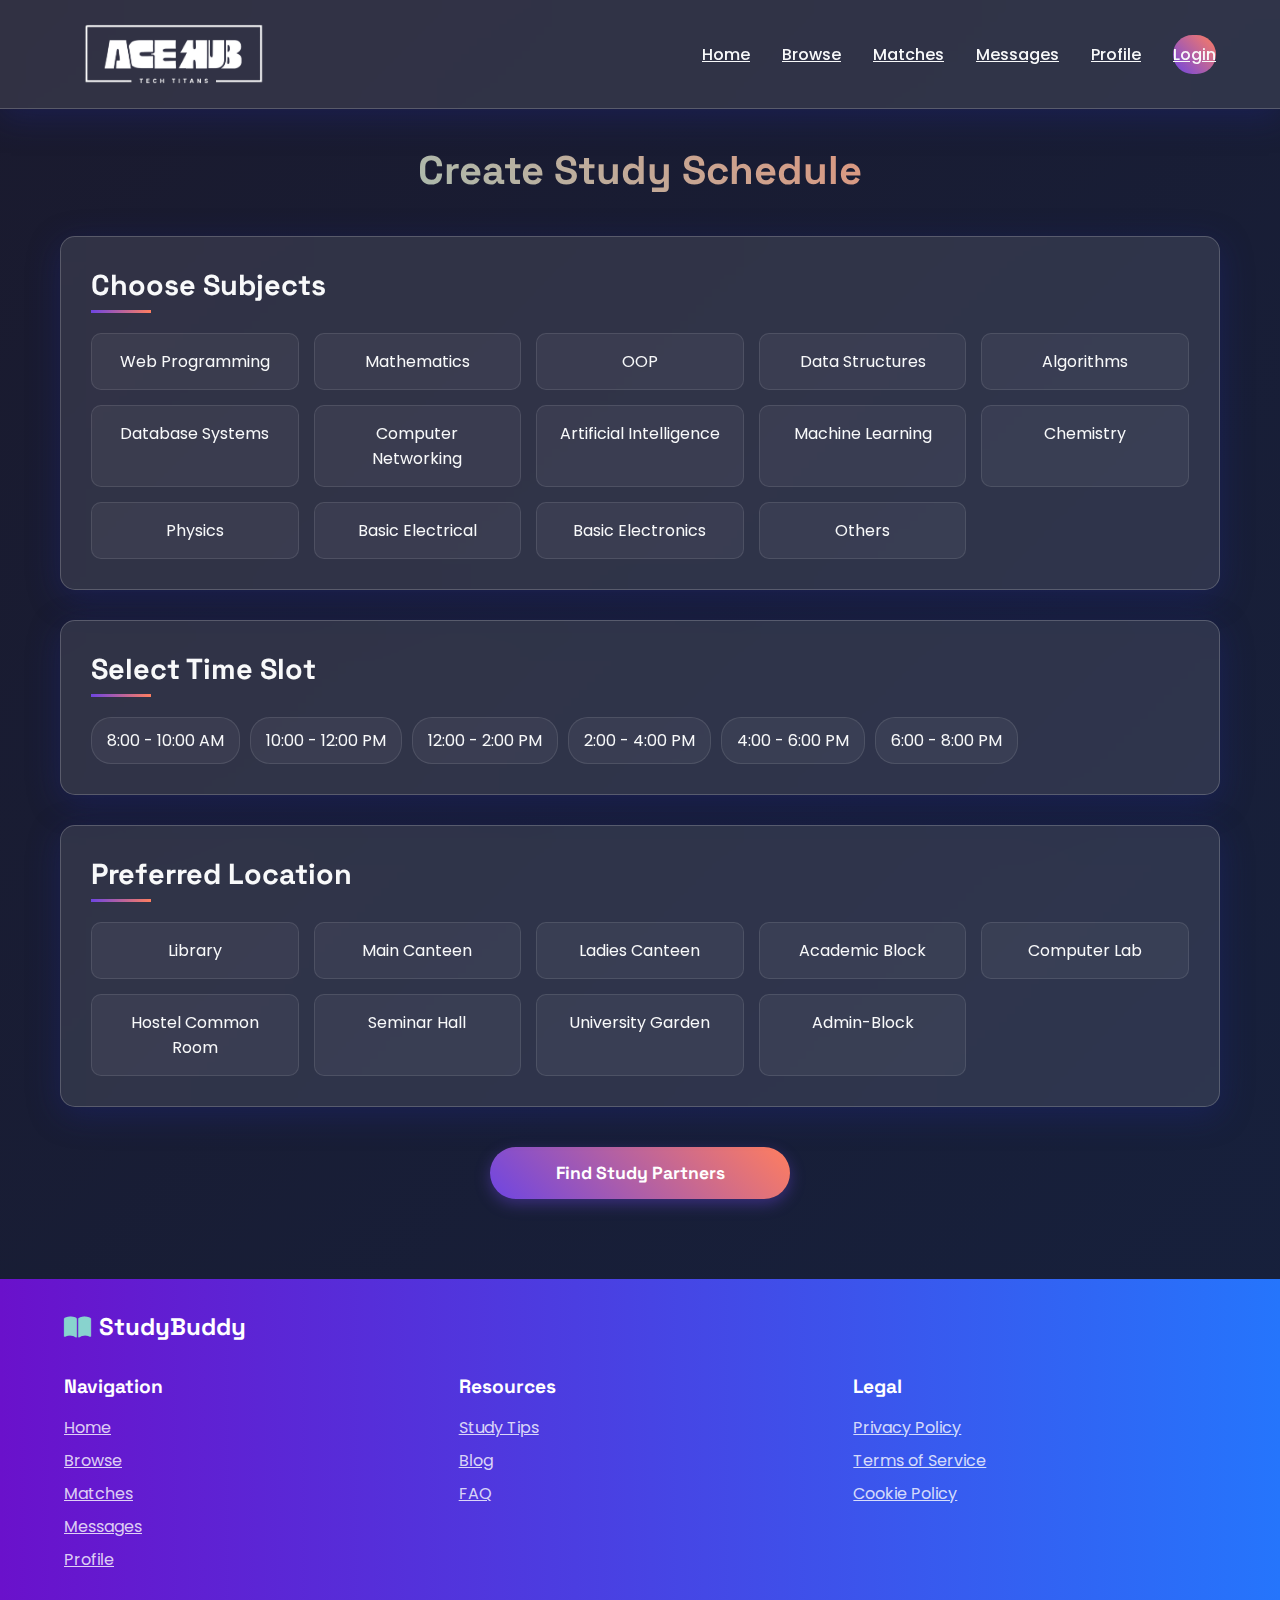
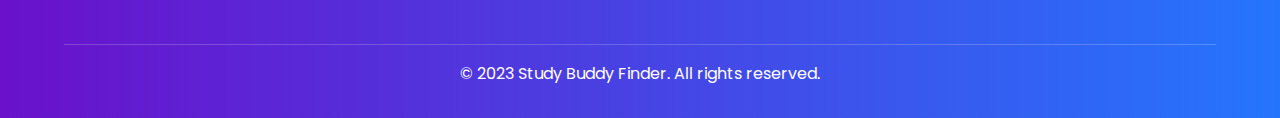
<file: study.html>
<!DOCTYPE html>
<html lang="en">
<head>
    <meta charset="UTF-8">
    <meta name="viewport" content="width=device-width, initial-scale=1.0">
    <title>StudyBuddy - Schedule Planner</title>
    <link href="https://fonts.googleapis.com/css2?family=Poppins:wght@400;500;600;700&family=Space+Grotesk:wght@700&display=swap" rel="stylesheet">
    <link rel="stylesheet" href="https://cdnjs.cloudflare.com/ajax/libs/font-awesome/6.0.0-beta3/css/all.min.css">
    <style>
        :root {
            --primary-color: #6e45e2;
            --secondary-color: #88d3ce;
            --accent-color: #ff7e5f;
            --dark-color: #1a1a2e;
            --light-color: #f8f9fa;
            --glass-bg: rgba(255, 255, 255, 0.1);
            --glass-border: rgba(255, 255, 255, 0.2);
            --glass-shadow: 0 8px 32px 0 rgba(31, 38, 135, 0.37);
            --transition: all 0.3s ease;
        }

        * {
            margin: 0;
            padding: 0;
            box-sizing: border-box;
        }

        body {
            font-family: 'Poppins', sans-serif;
            color: var(--light-color);
            background: linear-gradient(135deg, var(--dark-color) 0%, #16213e 100%);
            min-height: 100vh;
        }

        /* Navbar Styles */
        .glass-nav {
            position: fixed;
            top: 0;
            left: 0;
            width: 100%;
            padding: 1.5rem 5%;
            background: var(--glass-bg);
            backdrop-filter: blur(10px);
            -webkit-backdrop-filter: blur(10px);
            border-bottom: 1px solid var(--glass-border);
            box-shadow: var(--glass-shadow);
            z-index: 1000;
            transition: var(--transition);
        }

        .nav-container {
            display: flex;
            justify-content: space-between;
            align-items: center;
            max-width: 1400px;
            margin: 0 auto;
        }

        .nav-logo {
            display: flex;
            align-items: center;
            font-family: 'Space Grotesk', sans-serif;
            font-size: 1.8rem;
            font-weight: 700;
            color: var(--light-color);
        }

        .nav-logo i {
            margin-right: 0.5rem;
            color: var(--secondary-color);
        }

        .nav-links {
            display: flex;
            list-style: none;
            gap: 2rem;
        }

        .nav-links a {
            position: relative;
            padding: 0.5rem 0;
            font-weight: 500;
            color: var(--light-color);
            transition: var(--transition);
        }

        .nav-links a::after {
            content: '';
            position: absolute;
            bottom: 0;
            left: 0;
            width: 0;
            height: 2px;
            background: var(--secondary-color);
            transition: var(--transition);
        }

        .nav-links a:hover::after {
            width: 100%;
        }

        .nav-links a.active {
            color: var(--secondary-color);
        }

        .login-btn {
            padding: 0.5rem 1.5rem;
            background: linear-gradient(45deg, var(--primary-color), var(--accent-color));
            border-radius: 50px;
            color: white;
            transition: var(--transition);
        }

        .login-btn:hover {
            transform: translateY(-2px);
            box-shadow: 0 5px 15px rgba(110, 69, 226, 0.4);
        }

        .nav-hamburger {
            display: none;
            flex-direction: column;
            justify-content: space-between;
            width: 30px;
            height: 21px;
            cursor: pointer;
        }

        .nav-hamburger div {
            width: 100%;
            height: 3px;
            background: white;
            transition: var(--transition);
        }

        /* Main Content Styles */
        .container {
            padding: 100px 20px 80px;
            max-width: 1200px;
            margin: 0 auto;
        }

        .glass-card {
            background: var(--glass-bg);
            backdrop-filter: blur(10px);
            -webkit-backdrop-filter: blur(10px);
            border: 1px solid var(--glass-border);
            box-shadow: var(--glass-shadow);
            border-radius: 15px;
            padding: 30px;
            margin-bottom: 30px;
            transition: var(--transition);
        }

        .glass-card:hover {
            transform: translateY(-5px);
            box-shadow: 0 15px 35px rgba(31, 38, 135, 0.4);
        }

        h1, h2, h3 {
            font-family: 'Space Grotesk', sans-serif;
            margin-bottom: 20px;
        }

        h1 {
            font-size: 2.5rem;
            text-align: center;
            margin-bottom: 40px;
            background: linear-gradient(45deg, var(--secondary-color), var(--accent-color));
            -webkit-background-clip: text;
            background-clip: text;
            -webkit-text-fill-color: transparent;
        }

        h2 {
            font-size: 1.8rem;
            position: relative;
            padding-bottom: 10px;
        }

        h2::after {
            content: '';
            position: absolute;
            bottom: 0;
            left: 0;
            width: 60px;
            height: 3px;
            background: linear-gradient(90deg, var(--primary-color), var(--accent-color));
        }

        .selection-grid {
            display: grid;
            grid-template-columns: repeat(auto-fill, minmax(200px, 1fr));
            gap: 15px;
            margin-top: 20px;
        }

        .selection-item {
            padding: 15px;
            border-radius: 10px;
            background: rgba(255, 255, 255, 0.05);
            border: 1px solid rgba(255, 255, 255, 0.1);
            cursor: pointer;
            transition: var(--transition);
            text-align: center;
        }

        .selection-item:hover {
            background: rgba(255, 255, 255, 0.15);
            transform: translateY(-3px);
        }

        .selection-item.selected {
            background: linear-gradient(45deg, var(--primary-color), var(--accent-color));
            border-color: transparent;
            color: white;
            font-weight: 600;
        }

        .time-slots {
            display: flex;
            flex-wrap: wrap;
            gap: 10px;
            margin-top: 20px;
        }

        .time-slot {
            padding: 10px 15px;
            border-radius: 20px;
            background: rgba(255, 255, 255, 0.05);
            border: 1px solid rgba(255, 255, 255, 0.1);
            cursor: pointer;
            transition: var(--transition);
        }

        .time-slot:hover {
            background: rgba(255, 255, 255, 0.15);
        }

        .time-slot.selected {
            background: linear-gradient(45deg, var(--primary-color), var(--accent-color));
            border-color: transparent;
            color: white;
            font-weight: 600;
        }

        .submit-btn {
            display: block;
            width: 100%;
            max-width: 300px;
            margin: 40px auto 0;
            padding: 15px;
            background: linear-gradient(45deg, var(--primary-color), var(--accent-color));
            color: white;
            border: none;
            border-radius: 50px;
            font-family: 'Space Grotesk', sans-serif;
            font-size: 1.1rem;
            font-weight: 700;
            cursor: pointer;
            transition: var(--transition);
            box-shadow: 0 5px 15px rgba(110, 69, 226, 0.4);
        }

        .submit-btn:hover {
            transform: translateY(-3px);
            box-shadow: 0 8px 25px rgba(110, 69, 226, 0.6);
        }

        /* Footer Styles */
        .glass-footer {
            background: linear-gradient(to right, #6a11cb, #2575fc);
            padding: 2rem 5%;
            color: white;
            position: relative;
            z-index: 100;
        }

        .footer-content {
            max-width: 1400px;
            margin: 0 auto;
            display: flex;
            flex-direction: column;
            gap: 2rem;
        }

        .footer-logo {
            display: flex;
            align-items: center;
            font-family: 'Space Grotesk', sans-serif;
            font-size: 1.5rem;
            font-weight: 700;
        }

        .footer-logo i {
            margin-right: 0.5rem;
            color: var(--secondary-color);
        }

        .footer-links {
            display: flex;
            flex-wrap: wrap;
            gap: 2rem;
            justify-content: space-between;
        }

        .footer-column {
            flex: 1;
            min-width: 200px;
        }

        .footer-column h4 {
            font-family: 'Space Grotesk', sans-serif;
            margin-bottom: 1rem;
            font-size: 1.2rem;
        }

        .footer-column a {
            display: block;
            color: rgba(255, 255, 255, 0.8);
            margin-bottom: 0.5rem;
            transition: var(--transition);
        }

        .footer-column a:hover {
            color: white;
            transform: translateX(5px);
        }

        .footer-bottom {
            text-align: center;
            margin-top: 2rem;
            padding-top: 1rem;
            border-top: 1px solid rgba(255, 255, 255, 0.2);
        }

        /* Responsive Design */
        @media (max-width: 768px) {
            .nav-links {
                position: fixed;
                top: 80px;
                left: -100%;
                width: 100%;
                height: calc(100vh - 80px);
                background: var(--glass-bg);
                backdrop-filter: blur(10px);
                -webkit-backdrop-filter: blur(10px);
                flex-direction: column;
                align-items: center;
                justify-content: center;
                gap: 2rem;
                transition: left 0.3s ease;
            }
            
            .nav-links.active {
                left: 0;
            }
            
            .nav-hamburger {
                display: flex;
            }
            
            .nav-hamburger.active div:nth-child(1) {
                transform: rotate(-45deg) translate(-5px, 6px);
            }
            
            .nav-hamburger.active div:nth-child(2) {
                opacity: 0;
            }
            
            .nav-hamburger.active div:nth-child(3) {
                transform: rotate(45deg) translate(-5px, -6px);
            }
            
            .selection-grid {
                grid-template-columns: repeat(auto-fill, minmax(150px, 1fr));
            }
            
            h1 {
                font-size: 2rem;
            }
            
            h2 {
                font-size: 1.5rem;
            }
        }

        @media (max-width: 576px) {
            .container {
                padding: 100px 15px 60px;
            }
            
            .glass-card {
                padding: 20px;
            }
            
            .footer-column {
                min-width: 100%;
            }
        }
    </style>
</head>
<body>
    <!-- Glass Morphism Navbar -->
    <nav class="glass-nav">
        <div class="nav-container">
            <div class="nav-logo" style="margin-right: auto; padding-left: 20px;">
                <img src="logo.png" alt="Logo" class="nav-logo-img" style="height: 60px; width: auto;">
            </div><ul class="nav-links">
            <ul class="nav-links">
                <li><a href="index.html">Home</a></li>
                <li><a href="browse.html">Browse</a></li>
                <li><a href="matches.html">Matches</a></li>
                <li><a href="messages.html">Messages</a></li>
                <li><a href="profile.html">Profile</a></li>
                <li><a href="login.html" class="login-btn">Login</a></li>
            </ul>
            <div class="nav-hamburger">
                <div></div>
                <div></div>
                <div></div>
            </div>
        </div>
    </nav>

    <!-- Main Content -->
    <div class="container">
        <h1 style="margin-top: 5vh;">Create Study Schedule</h1>
        
        <!-- Subjects Selection -->
        <div class="glass-card">
            <h2>Choose Subjects</h2>
            <div class="selection-grid" id="subjects-grid">
                <div class="selection-item" data-value="web-programming">Web Programming</div>
                <div class="selection-item" data-value="mathematics">Mathematics</div>
                <div class="selection-item" data-value="oop">OOP</div>
                <div class="selection-item" data-value="data-structures">Data Structures</div>
                <div class="selection-item" data-value="algorithms">Algorithms</div>
                <div class="selection-item" data-value="database">Database Systems</div>
                <div class="selection-item" data-value="networking">Computer Networking</div>
                <div class="selection-item" data-value="ai">Artificial Intelligence</div>
                <div class="selection-item" data-value="ml">Machine Learning</div>
                <div class="selection-item" data-value="chemistry">Chemistry</div>
                <div class="selection-item" data-value="physics">Physics</div>
                <div class="selection-item" data-value="bee">Basic Electrical</div>
                <div class="selection-item" data-value="bxe">Basic Electronics</div>
                <div class="selection-item" data-value="other">Others</div>
            </div>
        </div>
        
        <!-- Time Selection -->
        <div class="glass-card">
            <h2>Select Time Slot</h2>
            <div class="time-slots" id="time-slots">
                <div class="time-slot" data-value="8-10">8:00 - 10:00 AM</div>
                <div class="time-slot" data-value="10-12">10:00 - 12:00 PM</div>
                <div class="time-slot" data-value="12-2">12:00 - 2:00 PM</div>
                <div class="time-slot" data-value="2-4">2:00 - 4:00 PM</div>
                <div class="time-slot" data-value="4-6">4:00 - 6:00 PM</div>
                <div class="time-slot" data-value="6-8">6:00 - 8:00 PM</div>
            </div>
        </div>
        
        <!-- Location Selection -->
        <div class="glass-card">
            <h2>Preferred Location</h2>
            <div class="selection-grid" id="location-grid">
                <div class="selection-item" data-value="library">Library</div>
                <div class="selection-item" data-value="canteen">Main Canteen</div>
                <div class="selection-item" data-value="ladies-canteen">Ladies Canteen</div>
                <div class="selection-item" data-value="academic-block">Academic Block</div>
                <div class="selection-item" data-value="computer-lab">Computer Lab</div>
                <div class="selection-item" data-value="hostel">Hostel Common Room</div>
                <div class="selection-item" data-value="seminar-hall">Seminar Hall</div>
                <div class="selection-item" data-value="garden">University Garden</div>
                <div class="selection-item" data-value="admin-block">Admin-Block</div>
            </div>
        </div>
        
        <button class="submit-btn" id="submit-btn">Find Study Partners</button>
    </div>

    <!-- Footer -->
    <footer class="glass-footer">
        <div class="footer-content">
            <div class="footer-logo">
                <i class="fas fa-book-open"></i>
                <span>StudyBuddy</span>
            </div>
            <div class="footer-links">
                <div class="footer-column">
                    <h4>Navigation</h4>
                    <a href="index.html">Home</a>
                    <a href="browse.html">Browse</a>
                    <a href="matches.html">Matches</a>
                    <a href="messages.html">Messages</a>
                    <a href="profile.html">Profile</a>
                </div>
                <div class="footer-column">
                    <h4>Resources</h4>
                    <a href="#">Study Tips</a>
                    <a href="#">Blog</a>
                    <a href="#">FAQ</a>
                </div>
                <div class="footer-column">
                    <h4>Legal</h4>
                    <a href="#">Privacy Policy</a>
                    <a href="#">Terms of Service</a>
                    <a href="#">Cookie Policy</a>
                </div>
            </div>
            <div class="footer-bottom">
                <p>&copy; 2023 Study Buddy Finder. All rights reserved.</p>
            </div>
        </div>
    </footer>

    <script>
        // Navbar Toggle for Mobile
        const hamburger = document.querySelector('.nav-hamburger');
        const navLinks = document.querySelector('.nav-links');
        
        if (hamburger) {
            hamburger.addEventListener('click', () => {
                hamburger.classList.toggle('active');
                navLinks.classList.toggle('active');
            });
        }

        // Selection functionality
        document.querySelectorAll('.selection-item, .time-slot').forEach(item => {
            item.addEventListener('click', function() {
                // For subject and location grids (single selection)
                if(this.parentElement.id === 'subjects-grid' || this.parentElement.id === 'location-grid') {
                    // Remove selection from siblings
                    this.parentElement.querySelectorAll('.selected').forEach(selected => {
                        selected.classList.remove('selected');
                    });
                }
                
                this.classList.toggle('selected');
            });
        });

        // Submit button functionality
        document.getElementById('submit-btn').addEventListener('click', function() {
            const selectedSubject = document.querySelector('#subjects-grid .selected');
            const selectedTime = document.querySelector('#time-slots .selected');
            const selectedLocation = document.querySelector('#location-grid .selected');
            
            if(!selectedSubject || !selectedTime || !selectedLocation) {
                alert('Please select one option from each section');
                return;
            }
            
            // Here you would normally send data to your backend
            alert(`Schedule created!\nSubject: ${selectedSubject.textContent}\nTime: ${selectedTime.textContent}\nLocation: ${selectedLocation.textContent}`);
            
            // Reset selections
            document.querySelectorAll('.selected').forEach(item => {
                item.classList.remove('selected');
            });
        });

        // Close mobile menu when clicking a link
        document.querySelectorAll('.nav-links a').forEach(link => {
            link.addEventListener('click', () => {
                if (window.innerWidth <= 768) {
                    hamburger.classList.remove('active');
                    navLinks.classList.remove('active');
                }
            });
        });
    </script>
</body>
</html>
</file>
